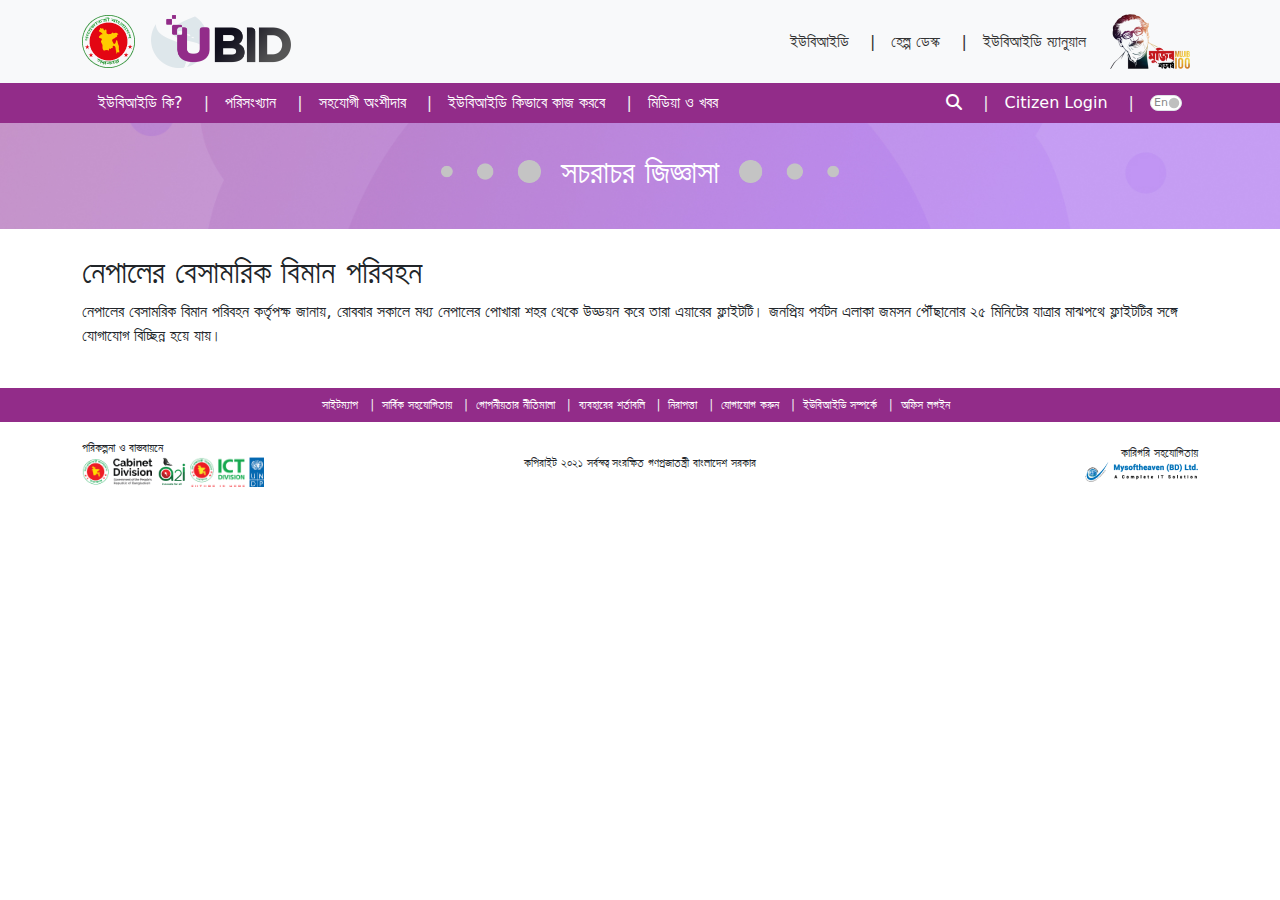
<file: blank-page-full-width.html>
<!DOCTYPE html>
<html>

<head>
	<meta charset="utf-8">
	<meta name="viewport" content="width=device-width, initial-scale=1">
	<link href="https://cdn.jsdelivr.net/npm/bootstrap@5.0.2/dist/css/bootstrap.min.css" rel="stylesheet">
	<link rel="stylesheet" href="https://cdnjs.cloudflare.com/ajax/libs/font-awesome/6.1.1/css/all.min.css"/>
	<link href="css/style.css" rel="stylesheet">
	<title>Home page</title>
</head>

<body>
	<!-- =================header section======================= -->
	<section class="bg-light">
		<div class="container">
			<div class="row py-2 ">
				<div class="col-6 d-flex align-items-center justify-content-start">
					<img class="" src="images/logo-bd.png" alt="Bangladesh logo" width="">
					<a class="ps-3 " href="index.html">
						<img src="images/logo-bid.png" alt="Project Logo" width="140">
					</a>
				</div>
				<div class="col-6 d-flex align-items-center justify-content-end">
					<ul class="nav top-menu">
						<li class="nav-item">
							<a class="nav-link" aria-current="page" href="#">ইউবিআইডি</a>
						</li>
						<li class="nav-item">
							<a class="nav-link" aria-current="page" href="#">হেল্প ডেস্ক</a>
						</li>
						<li class="nav-item">
							<a class="nav-link" aria-current="page" href="#">ইউবিআইডি ম্যানুয়াল</a>
						</li>
					</ul>
					<div class="">
						<img class="d-inline-block" src="/images/mujib-100.png" alt="" width="96">
					</div>
				</div>
			</div>
		</div>
	</section>

	<!-- =================hero section======================= -->
	<section class="">
		<nav class="navbar navbar-expand-lg navbar-dark">
			<div class="container">
				<button class="navbar-toggler" type="button" data-bs-toggle="collapse"
					data-bs-target="#main-menu-primary" aria-controls="main-menu-primary" aria-expanded="false"
					aria-label="Toggle navigation">
					<span class="navbar-toggler-icon"></span>
				</button>
				<div class="collapse navbar-collapse" id="main-menu-primary">
					<ul class="navbar-nav me-auto">
						<li class="nav-item">
							<a class="nav-link" aria-current="page" href="#what-uidb">ইউবিআইডি কি?</a>
						</li>
						<li class="nav-item">
							<a class="nav-link" aria-current="page" href="#statistics">পরিসংখ্যান</a>
						</li>
						<li class="nav-item">
							<a class="nav-link" aria-current="page" href="#partner">সহযোগী অংশীদার</a>
						</li>
						<li class="nav-item">
							<a class="nav-link" aria-current="page" href="#how-works">ইউবিআইডি কিভাবে কাজ করবে</a>
						</li>
						<li class="nav-item">
							<a class="nav-link" aria-current="page" href="#media-news">মিডিয়া ও খবর</a>
						</li>
					</ul>
				</div>
				<ul class="navbar-nav me-auto ">
					<li class="nav-item">
						<a class="nav-link " aria-current="page" href="#"><i class="fa fa-search"></i>
						</a>
					</li>
					<li class="nav-item">
						<a class="nav-link " aria-current="page" href="#">Citizen Login</a>
					</li>
					<li class="nav-item">
						<div class="nav-link ps-3" >
							<div class="form-check form-switch d-inline position-relative">
								<input class="form-check-input float-none" type="checkbox" id="flexSwitchCheckDefault" onclick="hideEnText()">
								<div class="position-absolute d-inline-block lang-en">En</div>
							</div>
						</div>
					</li>
				</ul>
			</div>
		</nav>
		<!-- end navbar -->
		
		
	</section>
	<!-- =================Page header======================= -->
	<section class="page-header" style="background-image:url('images/page-header-bg.jpg');">
		<div class="container">
			<h2 class="text-center text-white">সচরাচর জিজ্ঞাসা</h2>
		</div>
	</section>
	<!-- =================Page body======================= -->
	<section>
		<div class="container">
			<div class="row py-4">
				<div class="col-12">
					<h2>নেপালের বেসামরিক বিমান পরিবহন</h2>
					<p>নেপালের বেসামরিক বিমান পরিবহন কর্তৃপক্ষ জানায়, রোববার সকালে মধ্য নেপালের পোখারা শহর থেকে উড্ডয়ন করে তারা এয়ারের ফ্লাইটটি। জনপ্রিয় পর্যটন এলাকা জমসন 
						পৌঁছানোর ২৫ মিনিটের যাত্রার মাঝপথে ফ্লাইটটির সঙ্গে যোগাযোগ বিচ্ছিন্ন হয়ে যায়।</p>
				</div>
			</div>
		</div>
	</section>
	<!-- =========================footer================= -->
	<footer>
		<nav class="navbar navbar-expand-lg navbar-dark" >
			<div class="container">
				<button class="navbar-toggler" type="button" data-bs-toggle="collapse"
					data-bs-target="#navbarTogglerDemo01" aria-controls="navbarTogglerDemo01" aria-expanded="false"
					aria-label="Toggle navigation">
					<span class="navbar-toggler-icon"></span>
				</button>
				<div class="collapse navbar-collapse" id="navbarTogglerDemo01">
					<ul class="navbar-nav m-auto">
						<li class="nav-item">
							<a class="nav-link px-2 ps-0" aria-current="page" href="#">সাইটম্যাপ</a>
						</li>
						<li class="nav-item">
							<a class="nav-link px-2" aria-current="page" href="#">সার্বিক সহযোগিতায়</a>
						</li>
						<li class="nav-item">
							<a class="nav-link px-2" aria-current="page" href="#">গোপনীয়তার নীতিমালা						</a>
						</li>
						<li class="nav-item">
							<a class="nav-link px-2" aria-current="page" href="#">ব্যবহারের শর্তাবলি</a>
						</li>
						<li class="nav-item">
							<a class="nav-link px-2" aria-current="page" href="#">নিরাপত্তা</a>
						</li>
						<li class="nav-item">
							<a class="nav-link px-2" aria-current="page" href="#">যোগাযোগ করুন</a>
						</li>
						<li class="nav-item">
							<a class="nav-link px-2" aria-current="page" href="#">ইউবিআইডি সম্পর্কে</a>
						</li>
						<li class="nav-item">
							<a class="nav-link px-2" aria-current="page" href="#">অফিস লগইন</a>
						</li>
					</ul>
				</div>
			</div>
		</nav>
		<div class="container">
			<div class="row d-flex align-items-center py-3">
				<div class="col-7 col-md-4 text-start order-1 order-sm-1">
					<p class="m-0">পরিকল্পনা ও বাস্তবায়নে </p>
					<img src="images/footer2.png" alt="" height="30">
					<img src="images/footer1.png" alt="" height="30">
					<img src="images/footer3.png" alt="" height="30">
					<img src="images/footer4.png" alt="" height="30">
				</div>
				<div class="col-12 col-md-4 text-center pt-3 order-3 order-sm-2"><p>কপিরাইট ২০২১ সর্বস্বত্ব সংরক্ষিত গণপ্রজাতন্ত্রী বাংলাদেশ সরকার </p></div>
				<div class="col-5 col-md-4 text-end order-2 order-sm-3">
					<p class="m-0">কারিগরি সহযোগিতায়</p>
					<img src="/images/footer5.png" alt="" class="img-fluid" height="30">
				</div>
			</div>
		</div>
	</footer>
	<script src="https://cdn.jsdelivr.net/npm/bootstrap@5.0.2/dist/js/bootstrap.bundle.min.js"></script>
	<script src="js/script.js"> </script>

</body>

</html>
</file>
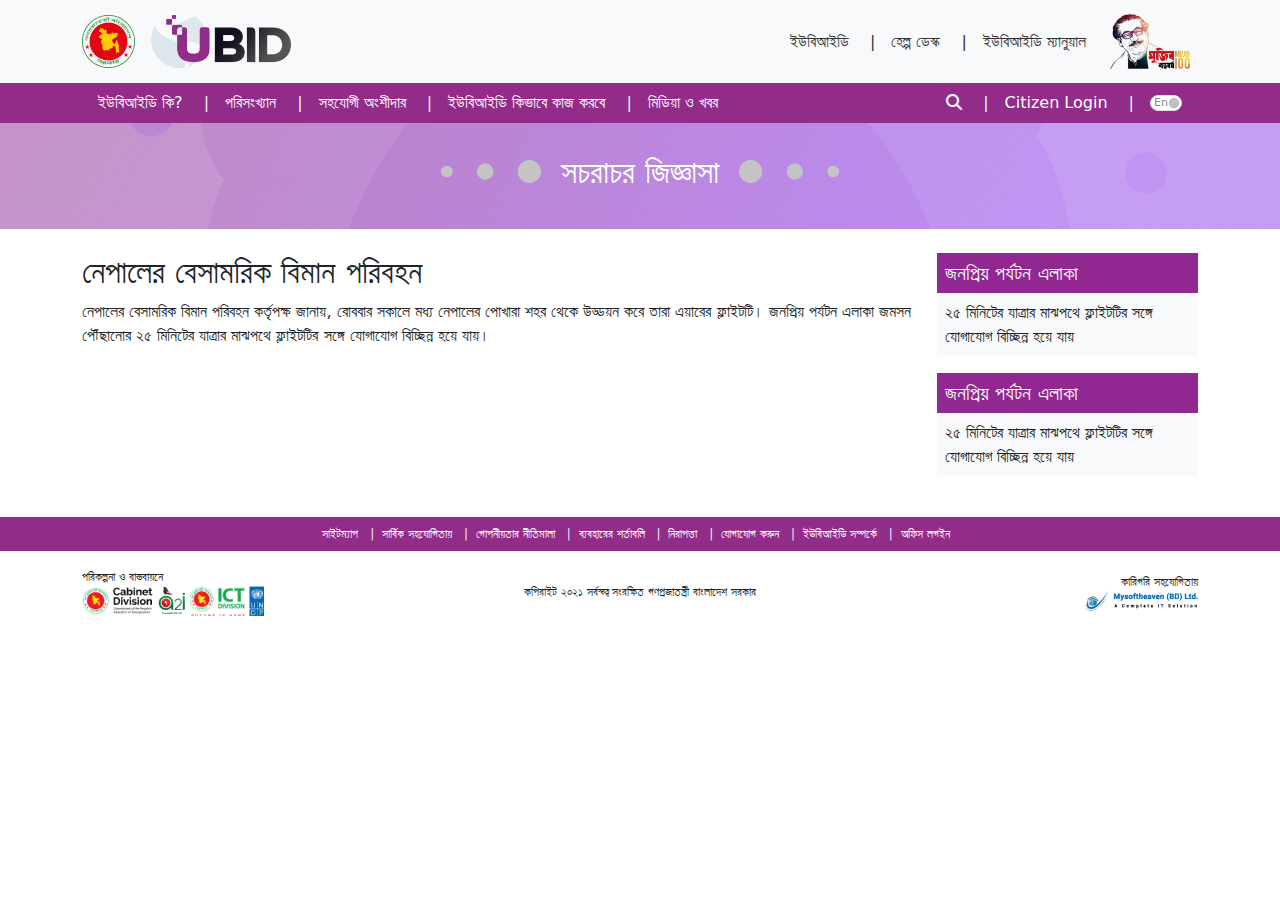
<file: blank-page-with-sidebar.html>
<!DOCTYPE html>
<html>

<head>
	<meta charset="utf-8">
	<meta name="viewport" content="width=device-width, initial-scale=1">
	<link href="https://cdn.jsdelivr.net/npm/bootstrap@5.0.2/dist/css/bootstrap.min.css" rel="stylesheet">
	<link rel="stylesheet" href="https://cdnjs.cloudflare.com/ajax/libs/font-awesome/6.1.1/css/all.min.css"/>
	<link href="css/style.css" rel="stylesheet">
	<title>Home page</title>
</head>

<body>
	<!-- =================header section======================= -->
	<section class="bg-light">
		<div class="container">
			<div class="row py-2 ">
				<div class="col-6 d-flex align-items-center justify-content-start">
					<img class="" src="images/logo-bd.png" alt="Bangladesh logo" width="">
					<a class="ps-3 " href="index.html">
						<img src="images/logo-bid.png" alt="Project Logo" width="140">
					</a>
				</div>
				<div class="col-6 d-flex align-items-center justify-content-end">
					<ul class="nav top-menu">
						<li class="nav-item">
							<a class="nav-link" aria-current="page" href="#">ইউবিআইডি</a>
						</li>
						<li class="nav-item">
							<a class="nav-link" aria-current="page" href="#">হেল্প ডেস্ক</a>
						</li>
						<li class="nav-item">
							<a class="nav-link" aria-current="page" href="#">ইউবিআইডি ম্যানুয়াল</a>
						</li>
					</ul>
					<div class="">
						<img class="d-inline-block" src="/images/mujib-100.png" alt="" width="96">
					</div>
				</div>
			</div>
		</div>
	</section>

	<!-- =================hero section======================= -->
	<section class="">
		<nav class="navbar navbar-expand-lg navbar-dark">
			<div class="container">
				<button class="navbar-toggler" type="button" data-bs-toggle="collapse"
					data-bs-target="#main-menu-primary" aria-controls="main-menu-primary" aria-expanded="false"
					aria-label="Toggle navigation">
					<span class="navbar-toggler-icon"></span>
				</button>
				<div class="collapse navbar-collapse" id="main-menu-primary">
					<ul class="navbar-nav me-auto">
						<li class="nav-item">
							<a class="nav-link" aria-current="page" href="#what-uidb">ইউবিআইডি কি?</a>
						</li>
						<li class="nav-item">
							<a class="nav-link" aria-current="page" href="#statistics">পরিসংখ্যান</a>
						</li>
						<li class="nav-item">
							<a class="nav-link" aria-current="page" href="#partner">সহযোগী অংশীদার</a>
						</li>
						<li class="nav-item">
							<a class="nav-link" aria-current="page" href="#how-works">ইউবিআইডি কিভাবে কাজ করবে</a>
						</li>
						<li class="nav-item">
							<a class="nav-link" aria-current="page" href="#media-news">মিডিয়া ও খবর</a>
						</li>
					</ul>
				</div>
				<ul class="navbar-nav me-auto ">
					<li class="nav-item">
						<a class="nav-link " aria-current="page" href="#"><i class="fa fa-search"></i>
						</a>
					</li>
					<li class="nav-item">
						<a class="nav-link " aria-current="page" href="#">Citizen Login</a>
					</li>
					<li class="nav-item">
						<div class="nav-link ps-3" >
							<div class="form-check form-switch d-inline position-relative">
								<input class="form-check-input float-none" type="checkbox" id="flexSwitchCheckDefault" onclick="hideEnText()">
								<div class="position-absolute d-inline-block lang-en">En</div>
							</div>
						</div>
					</li>
				</ul>
			</div>
		</nav>
		<!-- end navbar -->
	</section>
	<!-- =================Page header======================= -->
	<section class="page-header" style="background-image:url('images/page-header-bg.jpg');">
		<div class="container">
			<h2 class="text-center text-white">সচরাচর জিজ্ঞাসা</h2>
		</div>
	</section>
	<!-- =================Page body======================= -->
	<section>
		<div class="container">
			<div class="row py-4">
				<div class="col-12 col-md-9">
					<h2>নেপালের বেসামরিক বিমান পরিবহন</h2>
					<p>নেপালের বেসামরিক বিমান পরিবহন কর্তৃপক্ষ জানায়, রোববার সকালে মধ্য নেপালের পোখারা শহর থেকে উড্ডয়ন করে তারা এয়ারের ফ্লাইটটি। জনপ্রিয় পর্যটন এলাকা জমসন 
						পৌঁছানোর ২৫ মিনিটের যাত্রার মাঝপথে ফ্লাইটটির সঙ্গে যোগাযোগ বিচ্ছিন্ন হয়ে যায়।</p>
				</div>
				<div class="col-12 col-md-3">
					<div class="Widgets mb-2">
						<h5 class="bg-primary text-white p-2 mb-0"> জনপ্রিয় পর্যটন এলাকা</h5>
						<p class="bg-light p-2">২৫ মিনিটের যাত্রার মাঝপথে ফ্লাইটটির সঙ্গে যোগাযোগ বিচ্ছিন্ন হয়ে যায়</p>
					</div>
					<div class="Widgets mb-2">
						<h5 class="bg-primary text-white p-2 mb-0"> জনপ্রিয় পর্যটন এলাকা</h5>
						<p class="bg-light p-2">২৫ মিনিটের যাত্রার মাঝপথে ফ্লাইটটির সঙ্গে যোগাযোগ বিচ্ছিন্ন হয়ে যায়</p>
					</div>
					
				</div>
			</div>
		</div>
	</section>
	<!-- =========================footer================= -->
	<footer>
		<nav class="navbar navbar-expand-lg navbar-dark" >
			<div class="container">
				<button class="navbar-toggler" type="button" data-bs-toggle="collapse"
					data-bs-target="#navbarTogglerDemo01" aria-controls="navbarTogglerDemo01" aria-expanded="false"
					aria-label="Toggle navigation">
					<span class="navbar-toggler-icon"></span>
				</button>
				<div class="collapse navbar-collapse" id="navbarTogglerDemo01">
					<ul class="navbar-nav m-auto">
						<li class="nav-item">
							<a class="nav-link px-2 ps-0" aria-current="page" href="#">সাইটম্যাপ</a>
						</li>
						<li class="nav-item">
							<a class="nav-link px-2" aria-current="page" href="#">সার্বিক সহযোগিতায়</a>
						</li>
						<li class="nav-item">
							<a class="nav-link px-2" aria-current="page" href="#">গোপনীয়তার নীতিমালা						</a>
						</li>
						<li class="nav-item">
							<a class="nav-link px-2" aria-current="page" href="#">ব্যবহারের শর্তাবলি</a>
						</li>
						<li class="nav-item">
							<a class="nav-link px-2" aria-current="page" href="#">নিরাপত্তা</a>
						</li>
						<li class="nav-item">
							<a class="nav-link px-2" aria-current="page" href="#">যোগাযোগ করুন</a>
						</li>
						<li class="nav-item">
							<a class="nav-link px-2" aria-current="page" href="#">ইউবিআইডি সম্পর্কে</a>
						</li>
						<li class="nav-item">
							<a class="nav-link px-2" aria-current="page" href="#">অফিস লগইন</a>
						</li>
					</ul>
				</div>
			</div>
		</nav>
		<div class="container">
			<div class="row d-flex align-items-center py-3">
				<div class="col-7 col-md-4 text-start order-1 order-sm-1">
					<p class="m-0">পরিকল্পনা ও বাস্তবায়নে </p>
					<img src="images/footer2.png" alt="" height="30">
					<img src="images/footer1.png" alt="" height="30">
					<img src="images/footer3.png" alt="" height="30">
					<img src="images/footer4.png" alt="" height="30">
				</div>
				<div class="col-12 col-md-4 text-center pt-3 order-3 order-sm-2"><p>কপিরাইট ২০২১ সর্বস্বত্ব সংরক্ষিত গণপ্রজাতন্ত্রী বাংলাদেশ সরকার </p></div>
				<div class="col-5 col-md-4 text-end order-2 order-sm-3">
					<p class="m-0">কারিগরি সহযোগিতায়</p>
					<img src="/images/footer5.png" alt="" class="img-fluid" height="30">
				</div>
			</div>
		</div>
	</footer>
	<script src="https://cdn.jsdelivr.net/npm/bootstrap@5.0.2/dist/js/bootstrap.bundle.min.js"></script>
	<script src="js/script.js"> </script>

</body>

</html>
</file>
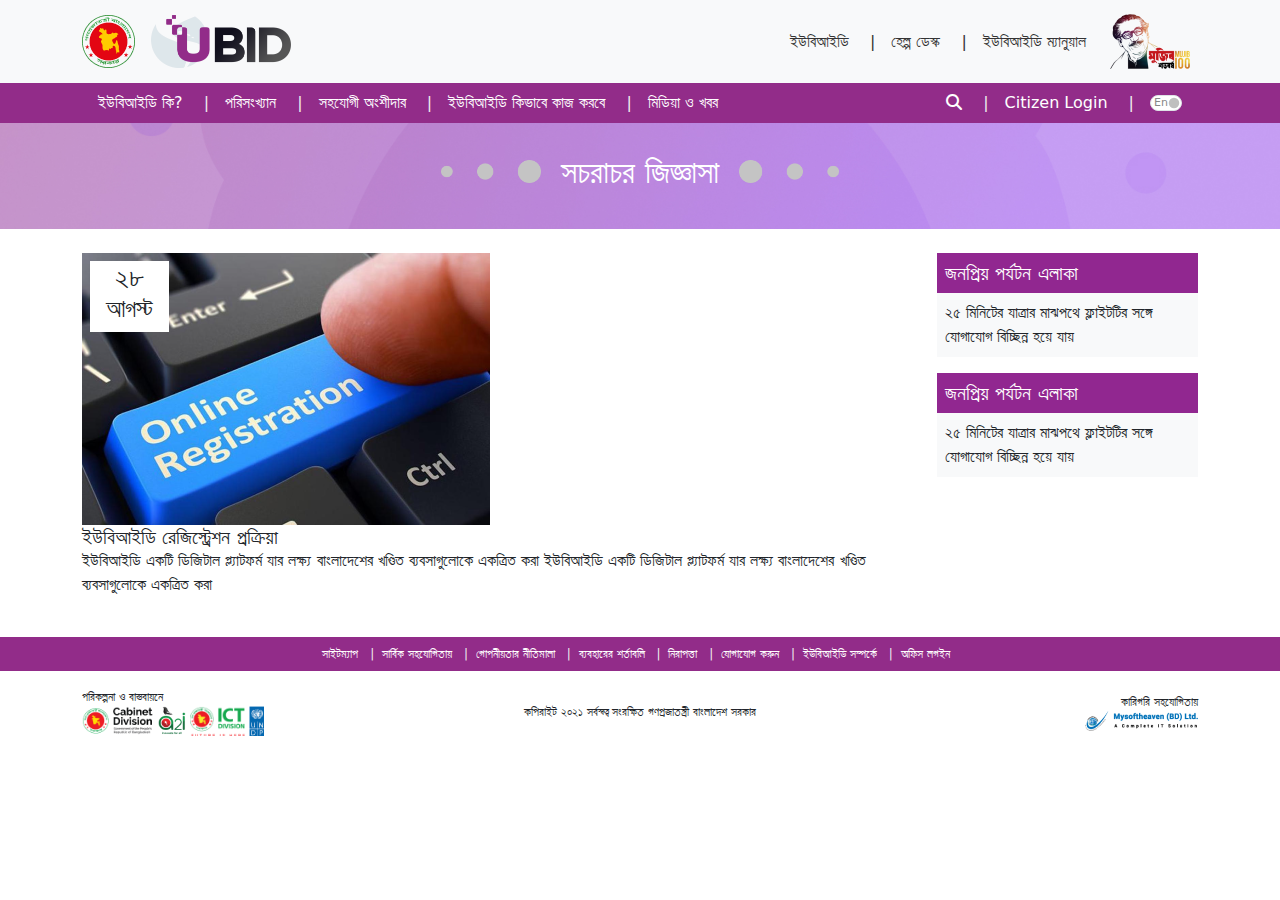
<file: blog-details.html>
<!DOCTYPE html>
<html>

<head>
	<meta charset="utf-8">
	<meta name="viewport" content="width=device-width, initial-scale=1">
	<link href="https://cdn.jsdelivr.net/npm/bootstrap@5.0.2/dist/css/bootstrap.min.css" rel="stylesheet">
	<link rel="stylesheet" href="https://cdnjs.cloudflare.com/ajax/libs/font-awesome/6.1.1/css/all.min.css"/>
	<link href="css/style.css" rel="stylesheet">
	<title>Home page</title>
</head>

<body>
	<!-- =================header section======================= -->
	<section class="bg-light">
		<div class="container">
			<div class="row py-2 ">
				<div class="col-6 d-flex align-items-center justify-content-start">
					<img class="" src="images/logo-bd.png" alt="Bangladesh logo" width="">
					<a class="ps-3 " href="index.html">
						<img src="images/logo-bid.png" alt="Project Logo" width="140">
					</a>
				</div>
				<div class="col-6 d-flex align-items-center justify-content-end">
					<ul class="nav top-menu">
						<li class="nav-item">
							<a class="nav-link" aria-current="page" href="#">ইউবিআইডি</a>
						</li>
						<li class="nav-item">
							<a class="nav-link" aria-current="page" href="#">হেল্প ডেস্ক</a>
						</li>
						<li class="nav-item">
							<a class="nav-link" aria-current="page" href="#">ইউবিআইডি ম্যানুয়াল</a>
						</li>
					</ul>
					<div class="">
						<img class="d-inline-block" src="/images/mujib-100.png" alt="" width="96">
					</div>
				</div>
			</div>
		</div>
	</section>

	<!-- =================hero section======================= -->
	<section class="">
		<nav class="navbar navbar-expand-lg navbar-dark">
			<div class="container">
				<button class="navbar-toggler" type="button" data-bs-toggle="collapse"
					data-bs-target="#main-menu-primary" aria-controls="main-menu-primary" aria-expanded="false"
					aria-label="Toggle navigation">
					<span class="navbar-toggler-icon"></span>
				</button>
				<div class="collapse navbar-collapse" id="main-menu-primary">
					<ul class="navbar-nav me-auto">
						<li class="nav-item">
							<a class="nav-link" aria-current="page" href="#what-uidb">ইউবিআইডি কি?</a>
						</li>
						<li class="nav-item">
							<a class="nav-link" aria-current="page" href="#statistics">পরিসংখ্যান</a>
						</li>
						<li class="nav-item">
							<a class="nav-link" aria-current="page" href="#partner">সহযোগী অংশীদার</a>
						</li>
						<li class="nav-item">
							<a class="nav-link" aria-current="page" href="#how-works">ইউবিআইডি কিভাবে কাজ করবে</a>
						</li>
						<li class="nav-item">
							<a class="nav-link" aria-current="page" href="#media-news">মিডিয়া ও খবর</a>
						</li>
					</ul>
				</div>
				<ul class="navbar-nav me-auto ">
					<li class="nav-item">
						<a class="nav-link " aria-current="page" href="#"><i class="fa fa-search"></i>
						</a>
					</li>
					<li class="nav-item">
						<a class="nav-link " aria-current="page" href="#">Citizen Login</a>
					</li>
					<li class="nav-item">
						<div class="nav-link ps-3" >
							<div class="form-check form-switch d-inline position-relative">
								<input class="form-check-input float-none" type="checkbox" id="flexSwitchCheckDefault" onclick="hideEnText()">
								<div class="position-absolute d-inline-block lang-en">En</div>
							</div>
						</div>
					</li>
				</ul>
			</div>
		</nav>
		<!-- end navbar -->
	</section>
	<!-- =================Page header======================= -->
	<section class="page-header" style="background-image:url('images/page-header-bg.jpg');">
		<div class="container">
			<h2 class="text-center text-white">সচরাচর জিজ্ঞাসা</h2>
		</div>
	</section>
	<!-- =================Page body======================= -->
	<section>
	<section>
		<div class="container">
			<div class="row py-4">
				<div class="col-12 col-md-9">
					<!-- post single item -->
					<div class="row mb-3">
						<div class="col-12">
							<div class="position-relative" >
								<div class="bg-white position-absolute px-3 m-2 text-center">
									<h3 class="m-0">২৮</h3>
									<h4>আগস্ট </h4>
								</div>
								<img src="images/news1.png" class="img-fluid" alt="...">
							</div>
						</div>
						<div class="col-12">
							<div class="card-body px-0">
								<h5 class="card-title">ইউবিআইডি রেজিস্ট্রেশন প্রক্রিয়া</h5>
								<p class="card-text">ইউবিআইডি একটি ডিজিটাল প্ল্যাটফর্ম যার লক্ষ্য বাংলাদেশের খণ্ডিত ব্যবসাগুলোকে একত্রিত করা ইউবিআইডি একটি ডিজিটাল প্ল্যাটফর্ম যার লক্ষ্য বাংলাদেশের খণ্ডিত ব্যবসাগুলোকে একত্রিত করা </p>
								
						</div>
						</div>
					</div>
				</div>
				<div class="col-12 col-md-3">
					<div class="Widgets mb-2">
						<h5 class="bg-primary text-white p-2 mb-0"> জনপ্রিয় পর্যটন এলাকা</h5>
						<p class="bg-light p-2">২৫ মিনিটের যাত্রার মাঝপথে ফ্লাইটটির সঙ্গে যোগাযোগ বিচ্ছিন্ন হয়ে যায়</p>
					</div>
					<div class="Widgets mb-2">
						<h5 class="bg-primary text-white p-2 mb-0"> জনপ্রিয় পর্যটন এলাকা</h5>
						<p class="bg-light p-2">২৫ মিনিটের যাত্রার মাঝপথে ফ্লাইটটির সঙ্গে যোগাযোগ বিচ্ছিন্ন হয়ে যায়</p>
					</div>
					
				</div>
			</div>
		</div>
	</section>
	<!-- =========================footer================= -->
	<footer>
		<nav class="navbar navbar-expand-lg navbar-dark" >
			<div class="container">
				<button class="navbar-toggler" type="button" data-bs-toggle="collapse"
					data-bs-target="#navbarTogglerDemo01" aria-controls="navbarTogglerDemo01" aria-expanded="false"
					aria-label="Toggle navigation">
					<span class="navbar-toggler-icon"></span>
				</button>
				<div class="collapse navbar-collapse" id="navbarTogglerDemo01">
					<ul class="navbar-nav m-auto">
						<li class="nav-item">
							<a class="nav-link px-2 ps-0" aria-current="page" href="#">সাইটম্যাপ</a>
						</li>
						<li class="nav-item">
							<a class="nav-link px-2" aria-current="page" href="#">সার্বিক সহযোগিতায়</a>
						</li>
						<li class="nav-item">
							<a class="nav-link px-2" aria-current="page" href="#">গোপনীয়তার নীতিমালা						</a>
						</li>
						<li class="nav-item">
							<a class="nav-link px-2" aria-current="page" href="#">ব্যবহারের শর্তাবলি</a>
						</li>
						<li class="nav-item">
							<a class="nav-link px-2" aria-current="page" href="#">নিরাপত্তা</a>
						</li>
						<li class="nav-item">
							<a class="nav-link px-2" aria-current="page" href="#">যোগাযোগ করুন</a>
						</li>
						<li class="nav-item">
							<a class="nav-link px-2" aria-current="page" href="#">ইউবিআইডি সম্পর্কে</a>
						</li>
						<li class="nav-item">
							<a class="nav-link px-2" aria-current="page" href="#">অফিস লগইন</a>
						</li>
					</ul>
				</div>
			</div>
		</nav>
		<div class="container">
			<div class="row d-flex align-items-center py-3">
				<div class="col-7 col-md-4 text-start order-1 order-sm-1">
					<p class="m-0">পরিকল্পনা ও বাস্তবায়নে </p>
					<img src="images/footer2.png" alt="" height="30">
					<img src="images/footer1.png" alt="" height="30">
					<img src="images/footer3.png" alt="" height="30">
					<img src="images/footer4.png" alt="" height="30">
				</div>
				<div class="col-12 col-md-4 text-center pt-3 order-3 order-sm-2"><p>কপিরাইট ২০২১ সর্বস্বত্ব সংরক্ষিত গণপ্রজাতন্ত্রী বাংলাদেশ সরকার </p></div>
				<div class="col-5 col-md-4 text-end order-2 order-sm-3">
					<p class="m-0">কারিগরি সহযোগিতায়</p>
					<img src="/images/footer5.png" alt="" class="img-fluid" height="30">
				</div>
			</div>
		</div>
	</footer>
	<script src="https://cdn.jsdelivr.net/npm/bootstrap@5.0.2/dist/js/bootstrap.bundle.min.js"></script>
	<script src="js/script.js"> </script>

</body>

</html>
</file>
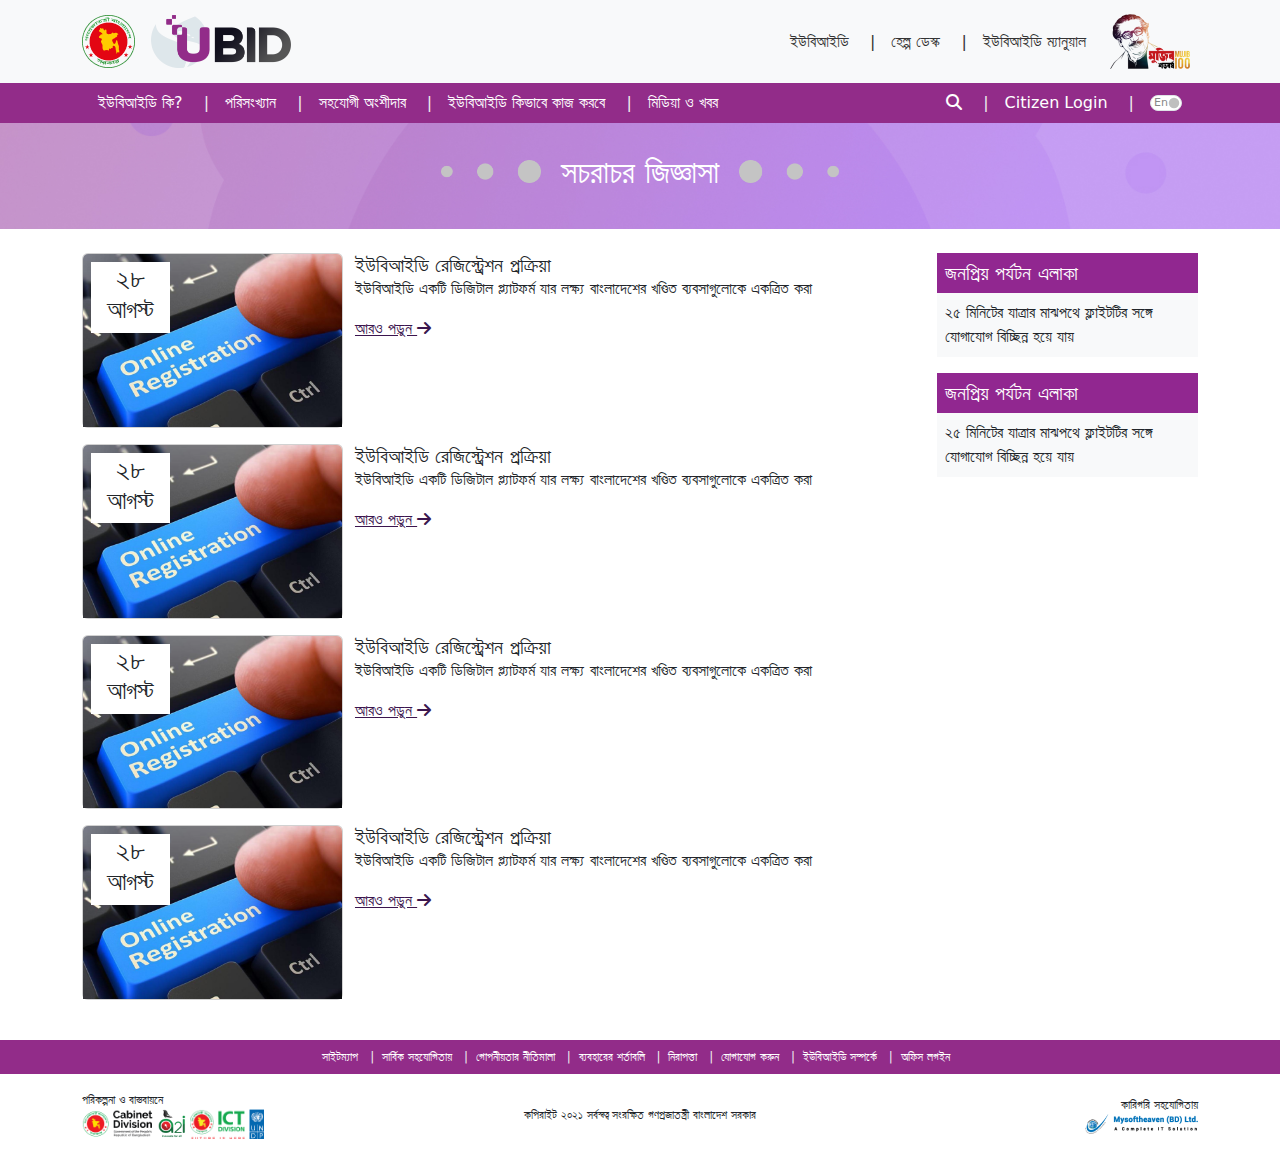
<file: blog.html>
<!DOCTYPE html>
<html>

<head>
	<meta charset="utf-8">
	<meta name="viewport" content="width=device-width, initial-scale=1">
	<link href="https://cdn.jsdelivr.net/npm/bootstrap@5.0.2/dist/css/bootstrap.min.css" rel="stylesheet">
	<link rel="stylesheet" href="https://cdnjs.cloudflare.com/ajax/libs/font-awesome/6.1.1/css/all.min.css"/>
	<link href="css/style.css" rel="stylesheet">
	<title>Home page</title>
</head>

<body>
	<!-- =================header section======================= -->
	<section class="bg-light">
		<div class="container">
			<div class="row py-2 ">
				<div class="col-6 d-flex align-items-center justify-content-start">
					<img class="" src="images/logo-bd.png" alt="Bangladesh logo" width="">
					<a class="ps-3 " href="index.html">
						<img src="images/logo-bid.png" alt="Project Logo" width="140">
					</a>
				</div>
				<div class="col-6 d-flex align-items-center justify-content-end">
					<ul class="nav top-menu">
						<li class="nav-item">
							<a class="nav-link" aria-current="page" href="#">ইউবিআইডি</a>
						</li>
						<li class="nav-item">
							<a class="nav-link" aria-current="page" href="#">হেল্প ডেস্ক</a>
						</li>
						<li class="nav-item">
							<a class="nav-link" aria-current="page" href="#">ইউবিআইডি ম্যানুয়াল</a>
						</li>
					</ul>
					<div class="">
						<img class="d-inline-block" src="/images/mujib-100.png" alt="" width="96">
					</div>
				</div>
			</div>
		</div>
	</section>

	<!-- =================hero section======================= -->
	<section class="">
		<nav class="navbar navbar-expand-lg navbar-dark">
			<div class="container">
				<button class="navbar-toggler" type="button" data-bs-toggle="collapse"
					data-bs-target="#main-menu-primary" aria-controls="main-menu-primary" aria-expanded="false"
					aria-label="Toggle navigation">
					<span class="navbar-toggler-icon"></span>
				</button>
				<div class="collapse navbar-collapse" id="main-menu-primary">
					<ul class="navbar-nav me-auto">
						<li class="nav-item">
							<a class="nav-link" aria-current="page" href="#what-uidb">ইউবিআইডি কি?</a>
						</li>
						<li class="nav-item">
							<a class="nav-link" aria-current="page" href="#statistics">পরিসংখ্যান</a>
						</li>
						<li class="nav-item">
							<a class="nav-link" aria-current="page" href="#partner">সহযোগী অংশীদার</a>
						</li>
						<li class="nav-item">
							<a class="nav-link" aria-current="page" href="#how-works">ইউবিআইডি কিভাবে কাজ করবে</a>
						</li>
						<li class="nav-item">
							<a class="nav-link" aria-current="page" href="#media-news">মিডিয়া ও খবর</a>
						</li>
					</ul>
				</div>
				<ul class="navbar-nav me-auto ">
					<li class="nav-item">
						<a class="nav-link " aria-current="page" href="#"><i class="fa fa-search"></i>
						</a>
					</li>
					<li class="nav-item">
						<a class="nav-link " aria-current="page" href="#">Citizen Login</a>
					</li>
					<li class="nav-item">
						<div class="nav-link ps-3" >
							<div class="form-check form-switch d-inline position-relative">
								<input class="form-check-input float-none" type="checkbox" id="flexSwitchCheckDefault" onclick="hideEnText()">
								<div class="position-absolute d-inline-block lang-en">En</div>
							</div>
						</div>
					</li>
				</ul>
			</div>
		</nav>
		<!-- end navbar -->
	</section>
	<!-- =================Page header======================= -->
	<section class="page-header" style="background-image:url('images/page-header-bg.jpg');">
		<div class="container">
			<h2 class="text-center text-white">সচরাচর জিজ্ঞাসা</h2>
		</div>
	</section>
	<!-- =================Page body======================= -->
	<section>
	<section>
		<div class="container">
			<div class="row py-4">
				<div class="col-12 col-md-9">
					<!-- post loop -->
					<div class="row mb-3">
						<div class="col-4">
							<div class="card position-relative" >
								<div class="bg-white position-absolute px-3 m-2 text-center">
									<h3 class="m-0">২৮</h3>
									<h4>আগস্ট </h4>
								</div>
								<img src="images/news1.png" class="card-img-top" alt="...">
							</div>
						</div>
						<div class="col-8 ps-0">
							<div class="card-body p-0">
								<h5 class="card-title">ইউবিআইডি রেজিস্ট্রেশন প্রক্রিয়া</h5>
								<p class="card-text">ইউবিআইডি একটি ডিজিটাল প্ল্যাটফর্ম যার লক্ষ্য বাংলাদেশের খণ্ডিত ব্যবসাগুলোকে একত্রিত করা </p>
								<a href="#" class="text-primary">আরও পড়ুন <i class="fa fa-arrow-right"></i></a>
						</div>
						</div>
					</div>
					<!-- post loop -->
					<div class="row mb-3">
						<div class="col-4">
							<div class="card position-relative" >
								<div class="bg-white position-absolute px-3 m-2 text-center">
									<h3 class="m-0">২৮</h3>
									<h4>আগস্ট </h4>
								</div>
								<img src="images/news1.png" class="card-img-top" alt="...">
							</div>
						</div>
						<div class="col-8 ps-0">
							<div class="card-body p-0">
								<h5 class="card-title">ইউবিআইডি রেজিস্ট্রেশন প্রক্রিয়া</h5>
								<p class="card-text">ইউবিআইডি একটি ডিজিটাল প্ল্যাটফর্ম যার লক্ষ্য বাংলাদেশের খণ্ডিত ব্যবসাগুলোকে একত্রিত করা </p>
								<a href="#" class="text-primary">আরও পড়ুন <i class="fa fa-arrow-right"></i></a>
						</div>
						</div>
					</div>
					<!-- post loop -->
					<div class="row mb-3">
						<div class="col-4">
							<div class="card position-relative" >
								<div class="bg-white position-absolute px-3 m-2 text-center">
									<h3 class="m-0">২৮</h3>
									<h4>আগস্ট </h4>
								</div>
								<img src="images/news1.png" class="card-img-top" alt="...">
							</div>
						</div>
						<div class="col-8 ps-0">
							<div class="card-body p-0">
								<h5 class="card-title">ইউবিআইডি রেজিস্ট্রেশন প্রক্রিয়া</h5>
								<p class="card-text">ইউবিআইডি একটি ডিজিটাল প্ল্যাটফর্ম যার লক্ষ্য বাংলাদেশের খণ্ডিত ব্যবসাগুলোকে একত্রিত করা </p>
								<a href="#" class="text-primary">আরও পড়ুন <i class="fa fa-arrow-right"></i></a>
						</div>
						</div>
					</div>
					<!-- post loop -->
					<div class="row mb-3">
						<div class="col-4">
							<div class="card position-relative" >
								<div class="bg-white position-absolute px-3 m-2 text-center">
									<h3 class="m-0">২৮</h3>
									<h4>আগস্ট </h4>
								</div>
								<img src="images/news1.png" class="card-img-top" alt="...">
							</div>
						</div>
						<div class="col-8 ps-0">
							<div class="card-body p-0">
								<h5 class="card-title">ইউবিআইডি রেজিস্ট্রেশন প্রক্রিয়া</h5>
								<p class="card-text">ইউবিআইডি একটি ডিজিটাল প্ল্যাটফর্ম যার লক্ষ্য বাংলাদেশের খণ্ডিত ব্যবসাগুলোকে একত্রিত করা </p>
								<a href="#" class="text-primary">আরও পড়ুন <i class="fa fa-arrow-right"></i></a>
						</div>
						</div>
					</div>
				</div>
				<div class="col-12 col-md-3">
					<div class="Widgets mb-2">
						<h5 class="bg-primary text-white p-2 mb-0"> জনপ্রিয় পর্যটন এলাকা</h5>
						<p class="bg-light p-2">২৫ মিনিটের যাত্রার মাঝপথে ফ্লাইটটির সঙ্গে যোগাযোগ বিচ্ছিন্ন হয়ে যায়</p>
					</div>
					<div class="Widgets mb-2">
						<h5 class="bg-primary text-white p-2 mb-0"> জনপ্রিয় পর্যটন এলাকা</h5>
						<p class="bg-light p-2">২৫ মিনিটের যাত্রার মাঝপথে ফ্লাইটটির সঙ্গে যোগাযোগ বিচ্ছিন্ন হয়ে যায়</p>
					</div>
					
				</div>
			</div>
		</div>
	</section>
	<!-- =========================footer================= -->
	<footer>
		<nav class="navbar navbar-expand-lg navbar-dark" >
			<div class="container">
				<button class="navbar-toggler" type="button" data-bs-toggle="collapse"
					data-bs-target="#navbarTogglerDemo01" aria-controls="navbarTogglerDemo01" aria-expanded="false"
					aria-label="Toggle navigation">
					<span class="navbar-toggler-icon"></span>
				</button>
				<div class="collapse navbar-collapse" id="navbarTogglerDemo01">
					<ul class="navbar-nav m-auto">
						<li class="nav-item">
							<a class="nav-link px-2 ps-0" aria-current="page" href="#">সাইটম্যাপ</a>
						</li>
						<li class="nav-item">
							<a class="nav-link px-2" aria-current="page" href="#">সার্বিক সহযোগিতায়</a>
						</li>
						<li class="nav-item">
							<a class="nav-link px-2" aria-current="page" href="#">গোপনীয়তার নীতিমালা						</a>
						</li>
						<li class="nav-item">
							<a class="nav-link px-2" aria-current="page" href="#">ব্যবহারের শর্তাবলি</a>
						</li>
						<li class="nav-item">
							<a class="nav-link px-2" aria-current="page" href="#">নিরাপত্তা</a>
						</li>
						<li class="nav-item">
							<a class="nav-link px-2" aria-current="page" href="#">যোগাযোগ করুন</a>
						</li>
						<li class="nav-item">
							<a class="nav-link px-2" aria-current="page" href="#">ইউবিআইডি সম্পর্কে</a>
						</li>
						<li class="nav-item">
							<a class="nav-link px-2" aria-current="page" href="#">অফিস লগইন</a>
						</li>
					</ul>
				</div>
			</div>
		</nav>
		<div class="container">
			<div class="row d-flex align-items-center py-3">
				<div class="col-7 col-md-4 text-start order-1 order-sm-1">
					<p class="m-0">পরিকল্পনা ও বাস্তবায়নে </p>
					<img src="images/footer2.png" alt="" height="30">
					<img src="images/footer1.png" alt="" height="30">
					<img src="images/footer3.png" alt="" height="30">
					<img src="images/footer4.png" alt="" height="30">
				</div>
				<div class="col-12 col-md-4 text-center pt-3 order-3 order-sm-2"><p>কপিরাইট ২০২১ সর্বস্বত্ব সংরক্ষিত গণপ্রজাতন্ত্রী বাংলাদেশ সরকার </p></div>
				<div class="col-5 col-md-4 text-end order-2 order-sm-3">
					<p class="m-0">কারিগরি সহযোগিতায়</p>
					<img src="/images/footer5.png" alt="" class="img-fluid" height="30">
				</div>
			</div>
		</div>
	</footer>
	<script src="https://cdn.jsdelivr.net/npm/bootstrap@5.0.2/dist/js/bootstrap.bundle.min.js"></script>
	<script src="js/script.js"> </script>

</body>

</html>
</file>
<file: css/style.css>
@font-face {
    font-family: kalpurush;
    src: url(../fonts/kalpurush.ttf);

}
html:lang(bn) body{ 
    text-align:left; 
    font-family: 'kalpurush', 'Roboto', 'Galada', sans-serif;
    font-size: 16px; 
}
html:lang(en) body{ 
    text-align:left; 
    font-family: 'Roboto', 'kalpurush', 'Galada', sans-serif;
    font-size: 14px; 
}
/* =============================bootstrap customize====================== */
.text-primary{
    color:#3B154E !important;
}
.text-secondary{
    color:#3D087B !important;
}
.border-primary{
    border: 1px solid #3B154E !important;
}
.border-secondary{
    border: 1px solid #3D087B !important;
}

.btn-primary {
    color: #fff;
    background-color: #912790;;
    border-color: #912790;
}

.btn-warning {
    color: #fff;
    background-color: #f2994a;
    border-color: #f2994a;
}

.btn-warning:hover,.btn-warning:active{
    color: #fff;
    background-color: #eb8124;
    border-color: #eb8124;
}

.btn-danger {
    color: #fff;
    background-color: #f03d3d;
    border-color: #f03d3d
}

.btn-primary:hover, .btn-primary:active {
    color: #fff;
    background-color: #7f3183;
    border-color: #7f3183;
}
.form-check-input:checked {
    background-color: #912790;
    border-color: #912790;
}
.bg-primary{
    background-color: #912790 !important;
}
/* =============================bootstrap customize====================== */
/*============================ header ====================== */
.top-menu li:after{
    content: "|";
    color:#333;
}
.top-menu li:last-child:after{
    content: "";
}
.top-menu li a{
    color:#333;
}
.top-menu .nav-link{
    display: inline;
}
.top-menu .nav-link:hover{
    color:#922c89;
    
}
/*============================ Navbar light and Hero  ====================== */

.hero{
    min-height:514px;
    background-image: linear-gradient(to right, #8d2993 , #8e3fea);
}
.navbar-light{
    background-color: #ffffff55;
}

.navbar-light .navbar-nav .nav-item:after{
    content: "|";
    color:#efefef;
}

.navbar-light .navbar-nav .nav-item .nav-link{
    color:#efefef;
    padding-right: 1rem;
    padding-left: 1rem;
}

.navbar-light .navbar-nav .nav-item:last-child:after{
    content: "";
}
.navbar-light .navbar-nav .nav-item .nav-link{
    display: inline;
    
}
.navbar-light .navbar-nav .nav-link:hover,.navbar-light .navbar-nav .nav-link:focus{
    color:#922c89;
    
}

.navbar-light .navbar-toggler,.navbar-toggler {
    color:#922c89;
    border-color:#922c89;
}
.form-switch .form-check-input{
    background-position: right center;
    padding: 5px 10px;
}
.form-switch .form-check-input:checked{
    background-position: left center;
    border: 1px solid #fff;
}
.lang-en{
    top: 2px;
    left: 4px;
    color: #888;
    font-size: 11px;
}
/* =========================Navbar dark=============== */

.navbar-dark{
    background-color: #922c89;
}


.navbar-dark .navbar-nav .nav-item:after{
    content: "|";
    color:#efefef;
}

.navbar-dark .navbar-nav .nav-item .nav-link{
    color:#fff;
    padding-right: 1rem;
    padding-left: 1rem;
}

.navbar-dark .navbar-nav .nav-item:last-child:after{
    content: "";
}
.navbar-dark .navbar-nav .nav-item .nav-link{
    display: inline;
    
}
.navbar-dark .navbar-nav .nav-link:hover, .navbar-dark .navbar-nav .nav-link:focus{
    color:#ccc;
    
}

.navbar-dark .navbar-toggler,.navbar-toggler {
    color:#fff;
    border-color:#fff;
}
/* ============= hero overlay=============*/
.hero-overlay {
    background-repeat: no-repeat;
    background-position: center center;
    background-size: cover;
    width: 100%;
    height:514px;
}
.reg-overlay {
    background-repeat: no-repeat;
    background-position: center center;
    background-size: cover;
    width: 100%;
    min-height:500px;
}
/* ========================hero slider================= */
.hero .carousel-item{
    min-height: 400px;
}
.hero .carousel-item p{
    font-size: 18px;
}
.hero .carousel-indicators button{
    width: 10px !important;
    height: 10px !important;
    border-radius: 100%;
}
/* ==========================page header============ */
.page-header{
    background-repeat: no-repeat;
    background-size: cover;
    background-position: center center;
    padding: 30px 0px;
}
.page-header h2::before{
    background: url(../images/title-icon-left.png) center no-repeat;
    background-size: auto;
    padding: 0 70px;
    background-size: 100px;
    content: " ";
}
.page-header h2::after{
    background: url(../images/title-icon-right.png) center no-repeat;
    background-size: auto;
    padding: 0 70px;
    background-size: 100px;
    content: " ";
    }
/* ======================== partner slider================= */
.partner .carousel-item{
    height:200px;
}

.partner .carousel-item p{
    font-size: 18px;
}
.partner .carousel-indicators button{
    width: 10px !important;
    height: 10px !important;
    border-radius: 100%;
    background-color: #7f3183;
}
/* ======================service======================= */
.title{
    line-height: 0 !important; 
}
/* ========================statistics================== */
.statistics{
    background-color: #BB83CF1A;
}
/* ==================services==================== */
.title{
    line-height:0 !important; 
    margin: 5px 0;
}

/* =========================regi form list timeline============ */
.timeline {
    margin: 0;
    padding: 0;
    list-style: none;
}

.timeline li {
    display: flex;
    align-items: center;
    justify-content: center;
    text-align: center;
    width: 20%;
    position: relative;
}

.timeline li.active {
    color:#912790;
}

.timeline li::before{ 
    content: '';
    line-height: 28px;
    width: 28px;
    height: 28px;
    display: inline-block;
    border-radius: 100%;
    border: 2px solid #828282;  
    background: #F2F2F2;
    position: absolute;
    top: 43px;
    z-index: 2;
}
.timeline li:after{
    content: '';
    width: 100%;
    height: 4px;
    background: #828282;
    display: block;
    position: absolute;
    top: 55px;
    left: 50%;
    z-index: 0;
}
.timeline li:last-child:after{
    height: 0px;
}

.timeline li.active::before{
    font-family: FontAwesome;
    border: 2px solid #912790;  
    background: #fff;
    font-size: 20px;
}
.timeline li.finish::before{
    font-family: FontAwesome;
    content: '\f00c';
    color:green;
    border: 2px solid #912790;  
    background: #fff;
    font-size: 20px;
}
.timeline li.finish:after{
    content: '';
    width: 100%;
    height: 4px;
    background: #912790;
    display: block;
    position: absolute;
    top: 55px;
    left: 50%;
    z-index: 0;
}

.timeline li.finish:last-child:after{
    height: 0px;
}

.tab {
    display: none;
}

.finish:hover{
cursor: pointer;
}
/* ===============form========== */
label{
    font-size: 16px;
}
.add-more{
    left: 50%;
    bottom: -13px;
    margin-left: -15px;
    line-height: 0;
    padding: 4px;
}
.remove-more{
    left: 50%;
    bottom: -13px;
    margin-left: -15px;
    padding: 0;
    line-height: 0;
    padding: 4px;
}
/* =================icon menu========= */
.icon-menu-overlay{
    background-size: cover;
    background-repeat: no-repeat;
    background-position: center center;
}
/* ==================stats============ */
.stats{ 
    width:60px;
    height:60px;
    line-height:60px;
    border-radius: 50%;
    text-align: center;
    
}
/* =================accessibility ===========*/
.accessibility{
    position:fixed;
    right:0;
    top: 50%;
    bottom: 50%;
    margin-top:-5%;
    z-index: 999;
}
.accessibility ul{
    list-style-type: none;
    margin: 0;
    padding: 0;
}
.accessibility ul li{
    box-sizing: border-box;
    width: 34px;
    height: 40px;
    padding: 5px;
    margin: 3px auto;
}
/* =================live support============= */
.live-support{
    position:fixed;
    right:0;
    bottom: 20px;
    z-index: 999;
}
.message{
    background-color: #fff;
    border-radius: 10px 10px 0px 10px;
    padding: 5px 10px;
    box-shadow:0px 0px 5px #999;
}
.agent{
    box-shadow:0px 0px 5px #333;
    border-radius: 50%;
    background: #922c89;
    padding:2px;
}
/* ===========footer========== */
footer{
    font-size: 12px;
}

footer p{
    color:£666;
}

@media (max-width:991px){
    .navbar-light .navbar-nav .nav-item:after,.navbar-dark .navbar-nav .nav-item:after{
        content: "";
        color:transparent;
    }

    .navbar-light .navbar-nav, .navbar-dark .navbar-nav{
        margin-top: 10px;
    }
    .navbar-light .navbar-nav .nav-item, .navbar-dark .navbar-nav .nav-item{
        font-size: 18px;
        padding: 6px;
        display: inline-block;
    }

    .hero{
        min-height:514px;
    }
    .hero .carousel-item{
        min-height:514px;
    }
}

@media (max-width:768px){

    .hero{
        min-height:514px;
    }
    .hero .carousel-item{
        min-height:400px;
    }
    .timeline li{
        font-size:12px;
    }
    .timeline li::before{
        top: 54px;
    }
    .timeline li::after{
        top: 65px;
    }
    .timeline li.active::before{
        top: 54px;
    }
    .timeline li.finish::before{
        top: 54px;
    }

    .timeline li.active::after{
        top: 65px;
    }
    .timeline li.finish::after{
        top: 65px;
    }
    .tab{
        margin-top: 50px;
    }

}
</file>
